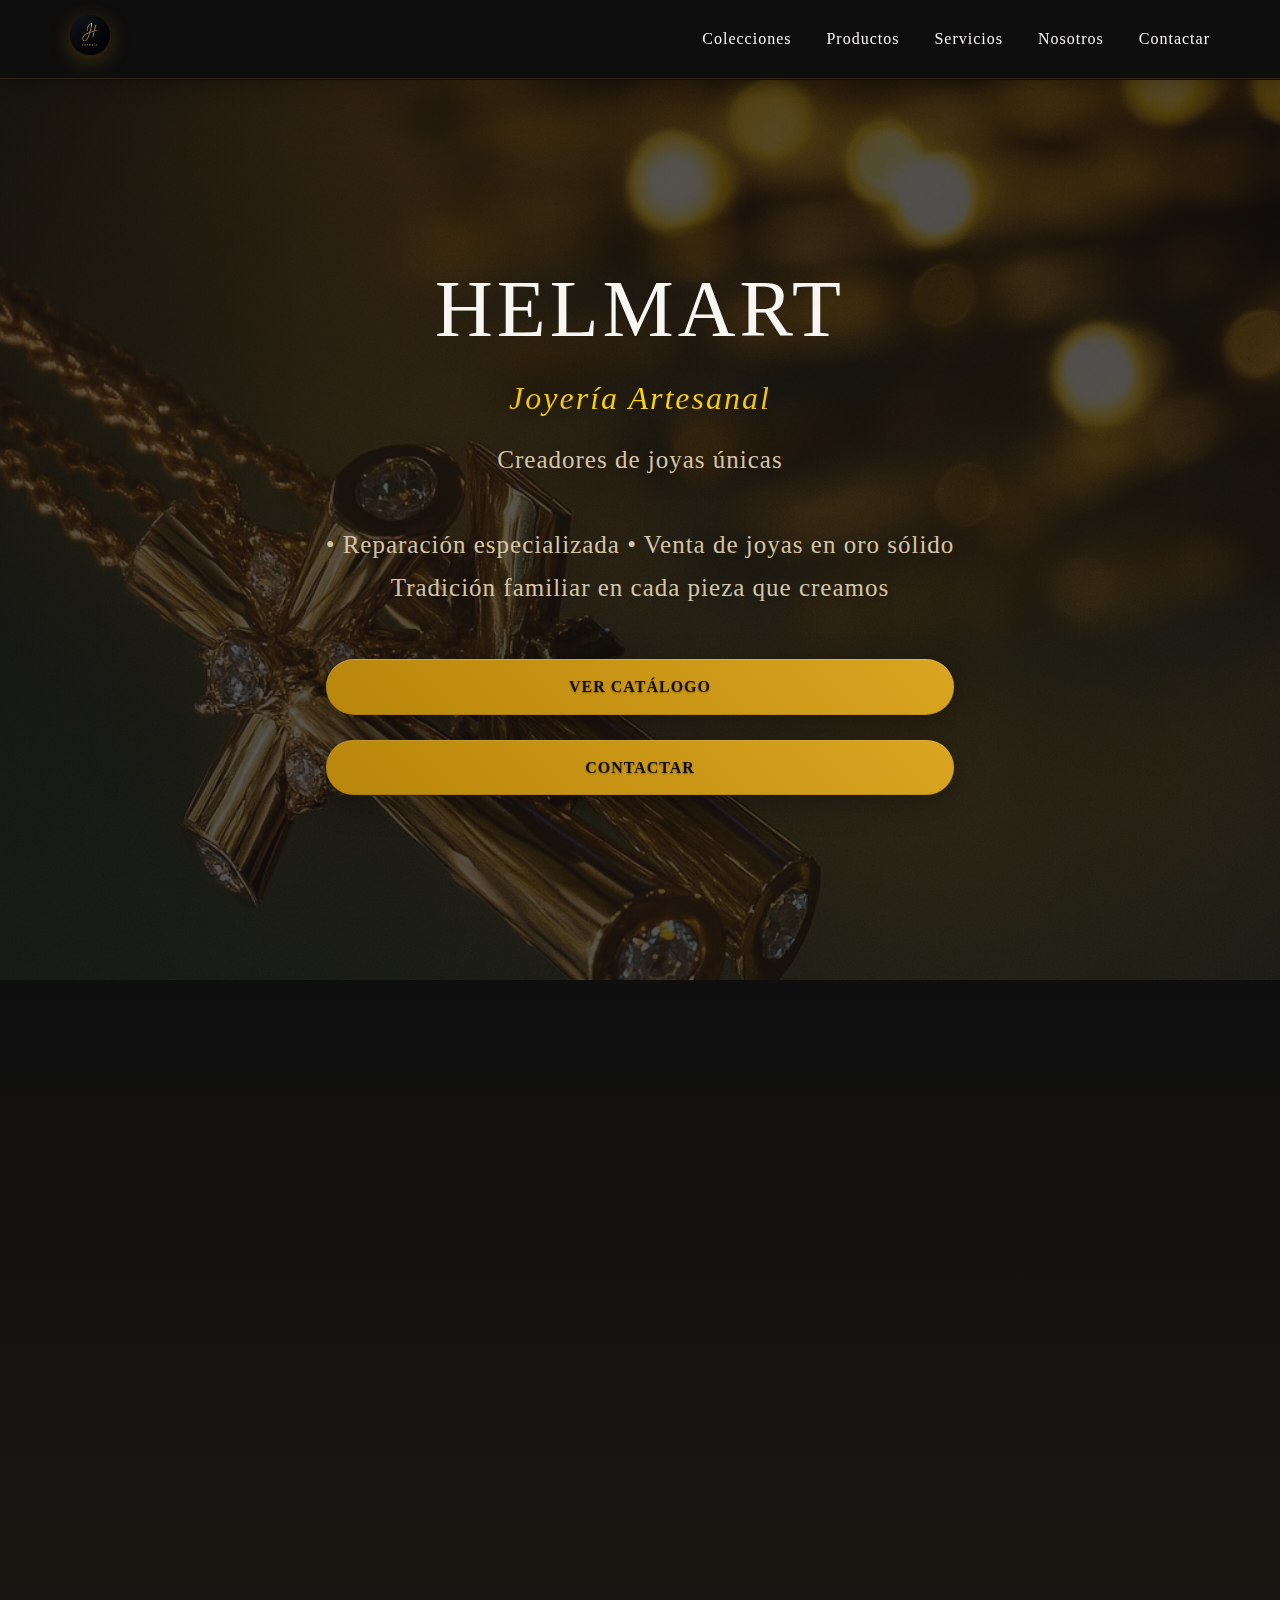
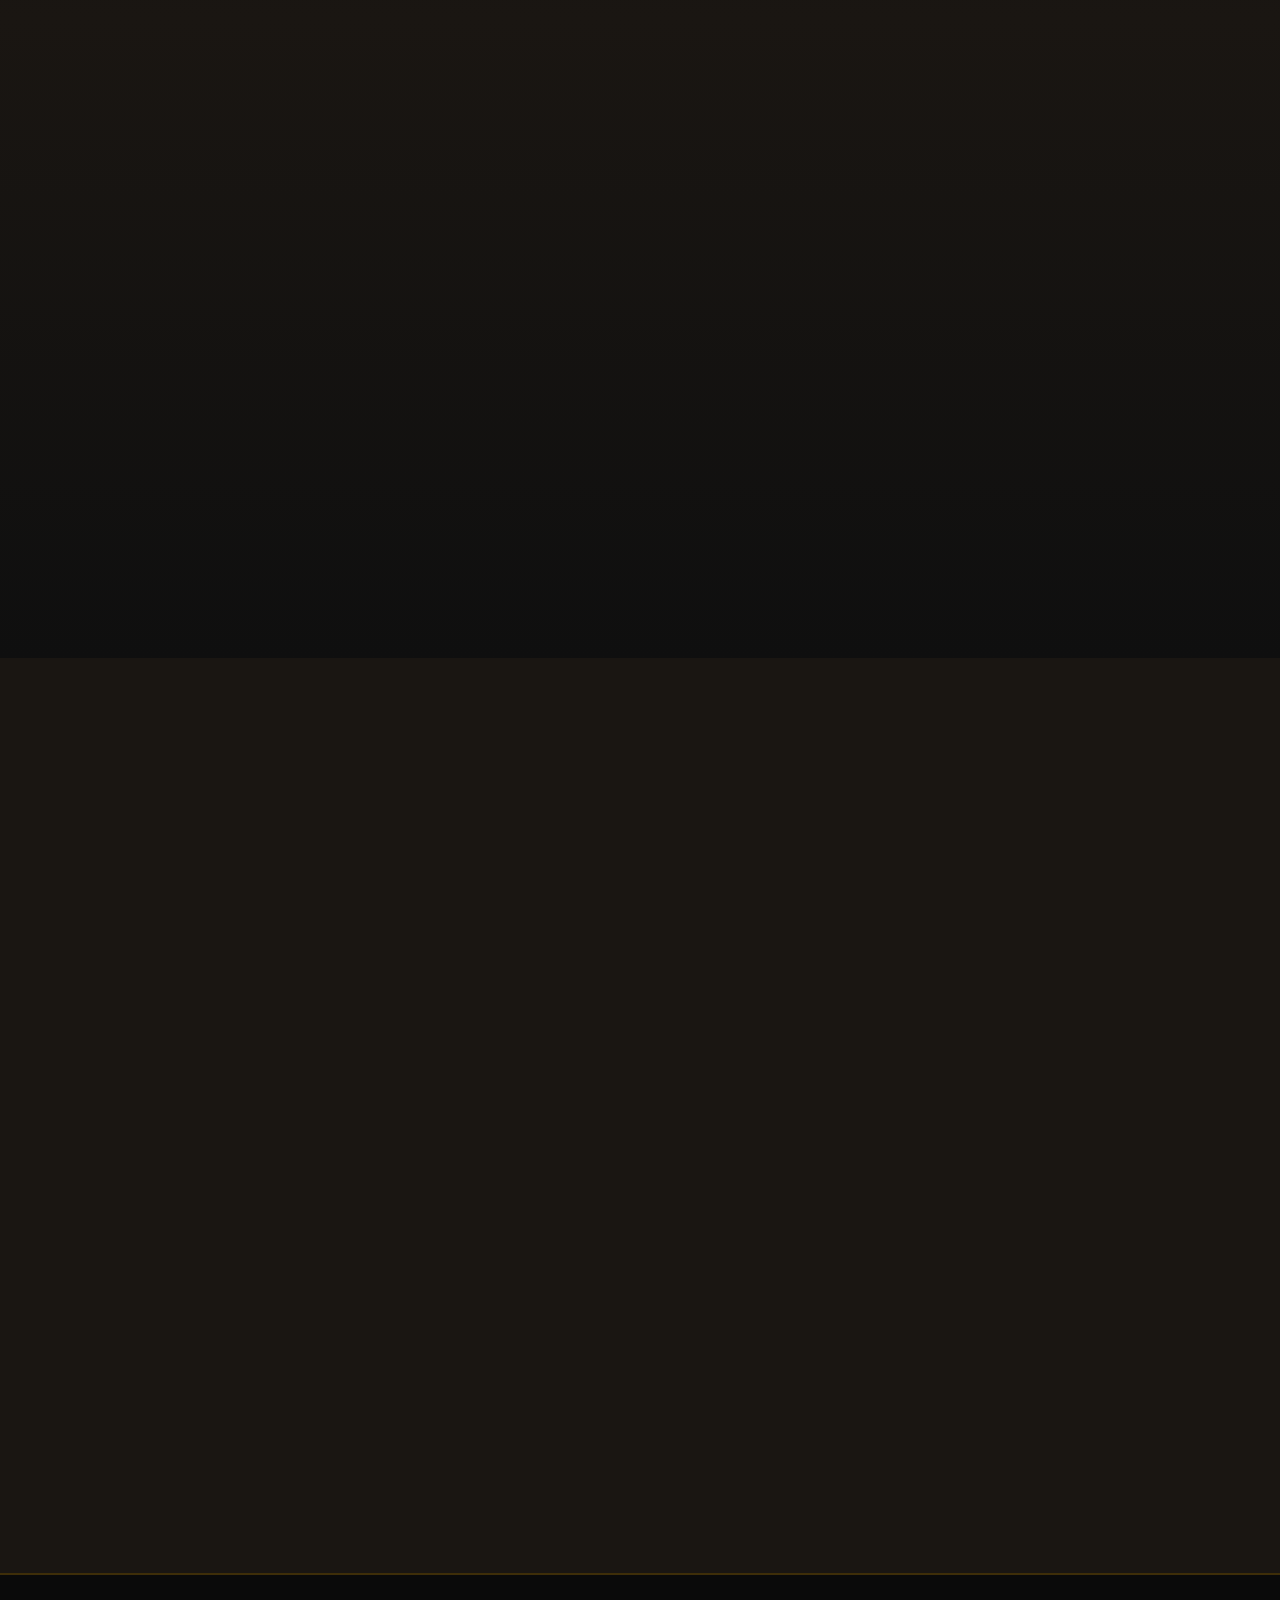
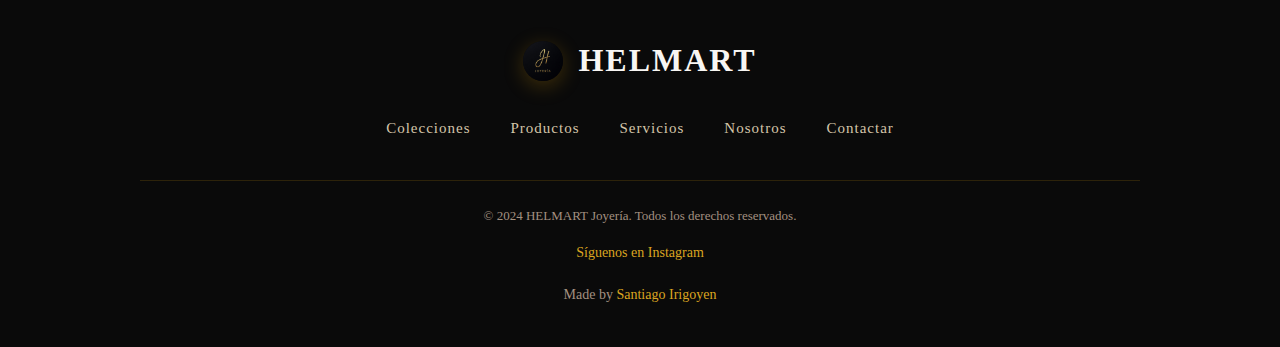
<file: index.html>
<!DOCTYPE html>
<html lang="es">
<head>
    <meta charset="UTF-8">
    <meta name="viewport" content="width=device-width, initial-scale=1.0">
    <title>Helmart Joyería - Elegancia y Tradición</title>
    <link rel="stylesheet" href="style.css">
    <style>
        html {
            scroll-behavior: smooth;
        }
    </style>
</head>
<body>
    <!-- Navbar will be loaded dynamically -->

    <!-- Hero Section -->
    <section class="hero">
        <div class="hero-content">
            <h1>HELMART</h1>
            <p class="tagline">Joyería Artesanal</p>
            <p class="subtitle">Creadores de joyas únicas <br> <br>• Reparación especializada • Venta de joyas en oro sólido<br>Tradición familiar en cada pieza que creamos</p>
            <div class="hero-buttons">
                <a href="#colecciones" class="btn btn-primary">VER CATÁLOGO</a>
                <a href="contacto.html" class="btn btn-secondary">CONTACTAR</a>
            </div>
        </div>
    </section>

    <!-- Collections Section -->
    <section id="colecciones" class="collections">
        <div class="collections-container">
            <h2 class="fade-in">Nuestras Especialidades</h2>
            <p class="collections-subtitle fade-in">Las joyas de tus sueños a un paso de ser realidad</p>
            
            <div class="collections-grid">
                <div class="collection-card fade-in">
                    <div class="collection-icon">✝️</div>
                    <h3>Dijes Religiosos</h3>
                    <p>Cruces y medallas religiosas en oro sólido, diseñadas con detalle y devoción para acompañarte siempre.</p>
                    <div class="price">Desde $2,500 MXN</div>
                </div>
                
                <div class="collection-card fade-in">
                    <div class="collection-icon">🔗</div>
                    <h3>Cadenas Especiales</h3>
                    <p>Cadenas de oro en diferentes estilos y grosores, perfectas para combinar con tus dijes favoritos.</p>
                    <div class="price">Desde $3,200 MXN</div>
                </div>
                
                <div class="collection-card fade-in">
                    <div class="collection-icon">🔴</div>
                    <h3>Aretes Elegantes</h3>
                    <p>Aretes en oro sólido con piedras preciosas y diseños únicos que realzan tu belleza natural.</p>
                    <div class="price">Desde $1,800 MXN</div>
                </div>

                <div class="collection-card fade-in">
                    <div class="collection-icon">⭕</div>
                    <h3>Pulseras y Cadenas</h3>
                    <p>Pulseras tejidas y cadenas tipo cubana en oro, combinando tradición artesanal con estilo moderno.</p>
                    <div class="price">Desde $4,500 MXN</div>
                </div>

                <div class="collection-card fade-in">
                    <div class="collection-icon">💍</div>
                    <h3>Anillos con Gemas</h3>
                    <p>Anillos únicos con esmeraldas, diamantes y piedras preciosas, diseñados para momentos especiales.</p>
                    <div class="price">Desde $6,800 MXN</div>
                </div>

                <div class="collection-card fade-in">
                    <div class="collection-icon">⚪</div>
                    <h3>Perlas Cultivadas</h3>
                    <p>Collares y pulseras de perlas naturales, símbolo de elegancia y sofisticación atemporal.</p>
                    <div class="price">Desde $2,800 MXN</div>
                </div>
            </div>
        </div>
    </section>

    <!-- Featured Products -->
    <section id="productos" class="featured">
        <div class="featured-container">
            <h2 class="fade-in">Productos Destacados</h2>
            
            <div class="products-grid">
                <div class="product-card fade-in">
                    <div class="product-image">
                        <div class="jewelry-item">✝️</div>
                    </div>
                    <div class="product-info">
                        <h3>Cruz con Detalles</h3>
                        <p>Cruz artesanal en oro sólido con grabados detallados, perfecta para uso diario o ocasiones especiales.</p>
                        <div class="price">$3,850 MXN</div>
                    </div>
                </div>

                <div class="product-card fade-in">
                    <div class="product-image">
                        <div class="jewelry-item">💍</div>
                    </div>
                    <div class="product-info">
                        <h3>Anillo Esmeralda</h3>
                        <p>Anillo de oro con esmeralda natural, símbolo de elegancia y sofisticación.</p>
                        <div class="price">$7,200 MXN</div>
                    </div>
                </div>

                <div class="product-card fade-in">
                    <div class="product-image">
                        <div class="jewelry-item">⭕</div>
                    </div>
                    <div class="product-info">
                        <h3>Pulsera Cubana</h3>
                        <p>Pulsera cubana en oro macizo con acabado brillante, hecha a mano.</p>
                        <div class="price">$9,500 MXN</div>
                    </div>
                </div>
            </div>
        </div>
    </section>

    <script src="navbar.js"></script>
    <script src="footer.js"></script>
    <script>
        // Animaciones al hacer scroll
        document.addEventListener("DOMContentLoaded", () => {
            const elements = document.querySelectorAll(".fade-in, .slide-in-left, .slide-in-right");

            const observer = new IntersectionObserver((entries) => {
                entries.forEach(entry => {
                    if (entry.isIntersecting) {
                        entry.target.classList.add("visible");
                        observer.unobserve(entry.target);
                    }
                });
            }, { threshold: 0.2 });

            elements.forEach(el => observer.observe(el));
        });
    </script>
</body>
</html>
</file>
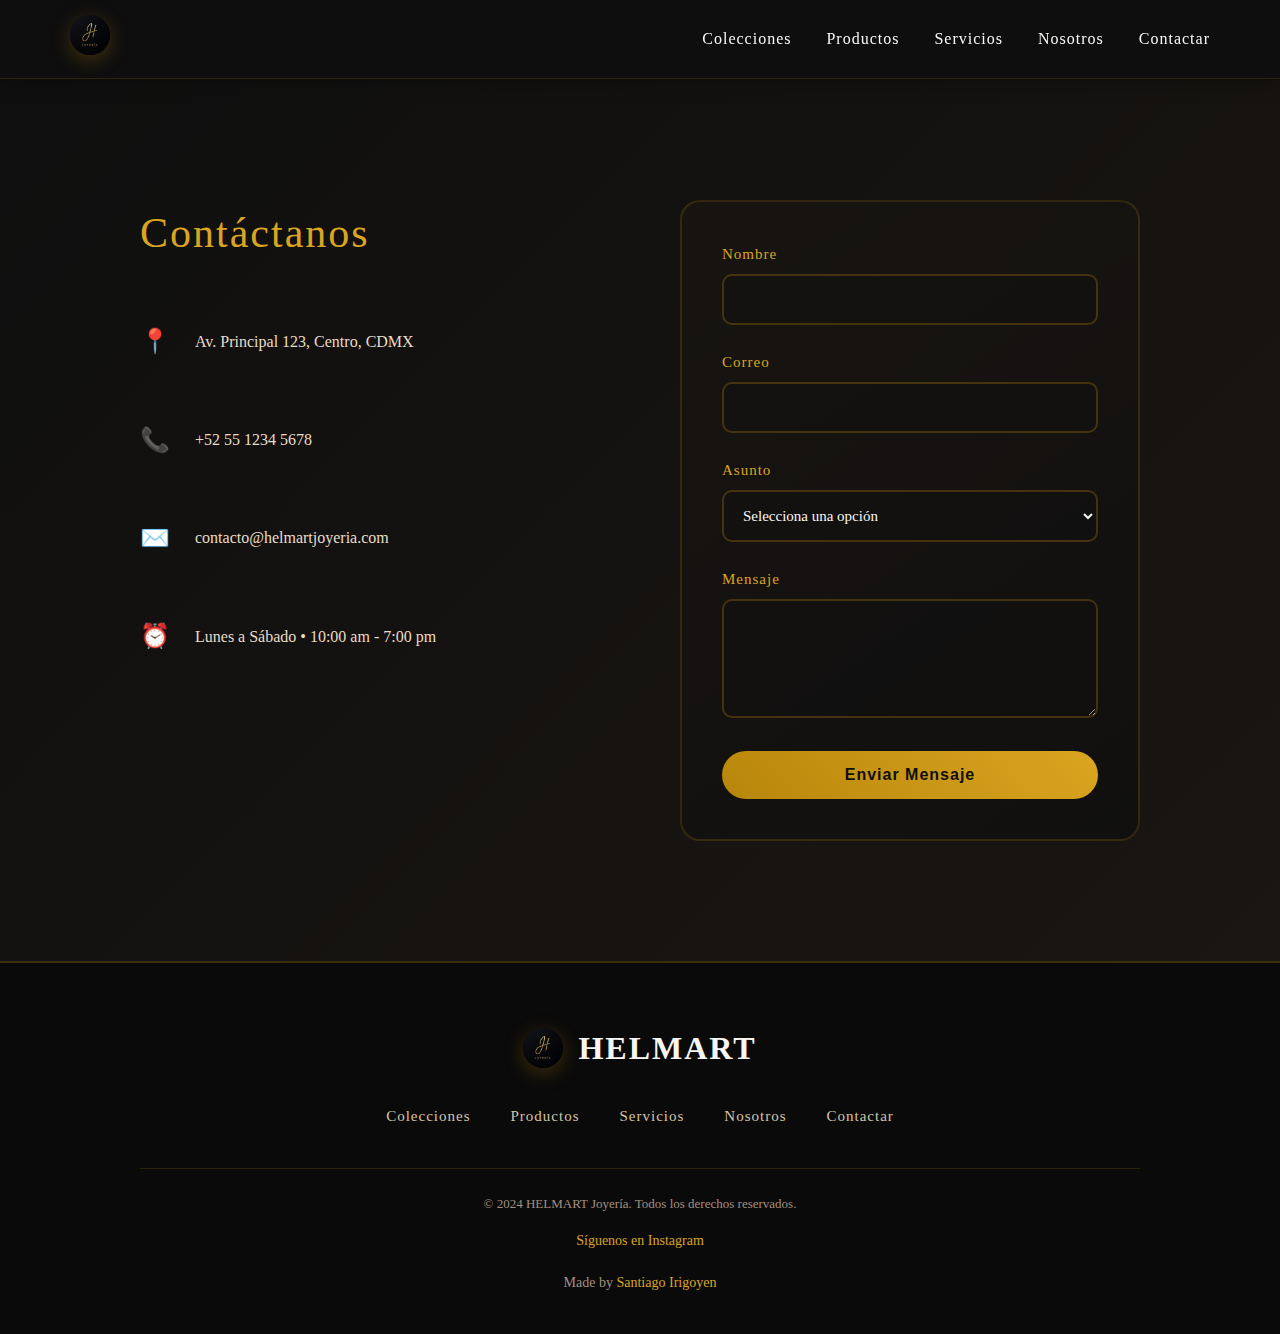
<file: contacto.html>
<!DOCTYPE html>
<html lang="es">
<head>
    <meta charset="UTF-8">
    <meta name="viewport" content="width=device-width, initial-scale=1.0">
    <link rel="stylesheet" href="style.css">

    <title>Contacto - Helmart Joyería</title>
    <style>
        html {
            scroll-behavior: smooth;
        }
    </style>
</head>
<body>
    <!-- Navbar will be loaded dynamically -->


    <section class="contact">
        <div class="contact-container">
            <!-- Info -->
            <div class="contact-info">
                <h2>Contáctanos</h2>

                <div class="contact-item">
                    <div class="contact-icon">📍</div>
                    <div class="contact-text">Av. Principal 123, Centro, CDMX</div>
                </div>

                <div class="contact-item">
                    <div class="contact-icon">📞</div>
                    <div class="contact-text">+52 55 1234 5678</div>
                </div>

                <div class="contact-item">
                    <div class="contact-icon">✉️</div>
                    <div class="contact-text">contacto@helmartjoyeria.com</div>
                </div>

                <div class="contact-item">
                    <div class="contact-icon">⏰</div>
                    <div class="contact-text">Lunes a Sábado • 10:00 am - 7:00 pm</div>
                </div>
            </div>

            <!-- Formulario -->
            <div class="contact-form">
                <form action="#" method="POST">
                    <div class="form-group">
                        <label for="nombre">Nombre</label>
                        <input type="text" id="nombre" name="nombre" required>
                    </div>

                    <div class="form-group">
                        <label for="correo">Correo</label>
                        <input type="email" id="correo" name="correo" required>
                    </div>

                    <div class="form-group">
                        <label for="asunto">Asunto</label>
                        <select id="asunto" name="asunto" required>
                            <option value="">Selecciona una opción</option>
                            <option value="cotizacion">Cotización</option>
                            <option value="reparacion">Reparación</option>
                            <option value="compra">Compra de joyas</option>
                            <option value="otro">Otro</option>
                        </select>
                    </div>

                    <div class="form-group">
                        <label for="mensaje">Mensaje</label>
                        <textarea id="mensaje" name="mensaje" rows="5" required></textarea>
                    </div>

                    <button type="submit" class="btn">Enviar Mensaje</button>
                </form>
            </div>
        </div>
    </section>
    
    <script src="navbar.js"></script>
    <script src="footer.js"></script>
</body>
</html>
</file>
<file: style.css>
* {
margin: 0;
padding: 0;
box-sizing: border-box;
}

body {
font-family: 'Crimson Text', 'Georgia', serif;
background: #0f0f0f;
color: #f8f6f3;
overflow-x: hidden;
line-height: 1.6;
}

/* Navigation */
.navbar {
position: fixed;
top: 0;
width: 100%;
background: rgba(15, 15, 15, 0.75);
backdrop-filter: blur(15px);
z-index: 1000;
padding: 15px 0;
border-bottom: 1px solid rgba(184, 134, 11, 0.2);
transition: all 0.3s ease;
box-shadow: 0 2px 20px rgba(0, 0, 0, 0.3);
}

.nav-container {
max-width: 1200px;
margin: 0 auto;
display: flex;
justify-content: space-between;
align-items: center;
padding: 0 30px;
}

.logo {
display: flex;
align-items: center;
gap: 15px;
}

.logo-icon {
width: 40px;
height: 40px;
object-fit: cover;
border-radius: 50%;
box-shadow: 0 5px 20px rgba(184, 134, 11, 0.3);
}

.logo-text {
font-size: 22px;
font-weight: 700;
color: #f8f6f3;
letter-spacing: 2px;
font-family: 'Playfair Display', serif;
}


.nav-menu {
display: flex;
list-style: none;
gap: 35px;
}

.nav-menu a {
color: #f8f6f3;
text-decoration: none;
font-size: 16px;
font-weight: 500;
letter-spacing: 1px;
transition: all 0.3s ease;
position: relative;
}

/* Removed underlining effect */

.nav-menu a:hover {
color: #daa520;
}

/* Hero Section */
.hero {
height: 100vh;
background: 
linear-gradient(rgba(15, 15, 15, 0.7), rgba(15, 15, 15, 0.7)),
url('images/nuevacruz.jpg');
background-size: cover;
background-position: center;
background-repeat: no-repeat;
display: flex;
align-items: center;
justify-content: center;
position: relative;
overflow: hidden;
}

.hero::before {
content: '';
position: absolute;
top: 0;
left: 0;
right: 0;
bottom: 0;
background: 
radial-gradient(circle at 25% 25%, rgba(218, 165, 32, 0.05) 0%, transparent 40%),
radial-gradient(circle at 75% 75%, rgba(184, 134, 11, 0.05) 0%, transparent 40%);
animation: gentleShimmer 6s ease-in-out infinite;
}

@keyframes gentleShimmer {
0%, 100% { opacity: 0.3; }
50% { opacity: 0.6; }
}

.hero-content {
text-align: center;
z-index: 2;
position: relative;
animation: fadeInUp 1.8s ease-out;
}

@keyframes fadeInUp {
from {
opacity: 0;
transform: translateY(40px);
}
to {
opacity: 1;
transform: translateY(0);
}
}

.hero h1 {
font-size: 80px;
font-weight: 300;
margin-bottom: 20px;
color: #f8f6f3;
letter-spacing: 4px;
line-height: 1.1;
font-family: 'Playfair Display', serif;
}

.hero .tagline {
font-size: 32px;
background: linear-gradient(45deg, #daa520, #ffd700, #daa520);
-webkit-background-clip: text;
-webkit-text-fill-color: transparent;
background-clip: text;
margin-bottom: 15px;
font-weight: 400;
letter-spacing: 2px;
font-style: italic;
}

.hero .subtitle {
font-size: 25px;
color: #d4c5a9;
margin-bottom: 50px;
max-width: 800px;
margin-left: auto;
margin-right: auto;
letter-spacing: 1px;
line-height: 1.7;
}

.hero-buttons {
display: flex;
gap: 25px;
justify-content: center;
flex-wrap: wrap;
}

.btn {
padding: 18px 40px;
border: none;
border-radius: 50px;
font-size: 16px;
font-weight: 600;
cursor: pointer;
transition: all 0.4s ease;
text-decoration: none;
display: inline-block;
letter-spacing: 1px;
position: relative;
overflow: hidden;
}

.btn::before {
content: '';
position: absolute;
top: 0;
left: -100%;
width: 100%;
height: 100%;
background: linear-gradient(90deg, transparent, rgba(255, 255, 255, 0.2), transparent);
transition: left 0.5s ease;
}

.btn:hover::before {
left: 100%;
}

.btn-primary {
background: linear-gradient(135deg, rgba(255, 255, 255, 0.2), rgba(255, 255, 255, 0.1));
backdrop-filter: blur(10px);
border: 1px solid rgba(255, 255, 255, 0.3);
color: #f8f6f3;
box-shadow: 
    0 8px 32px rgba(0, 0, 0, 0.3),
    inset 0 1px 0 rgba(255, 255, 255, 0.2),
    inset 0 -1px 0 rgba(0, 0, 0, 0.1);
text-shadow: 0 1px 2px rgba(0, 0, 0, 0.3);
}

.btn-primary:hover {
transform: translateY(-3px);
box-shadow: 
    0 15px 40px rgba(0, 0, 0, 0.4),
    inset 0 1px 0 rgba(255, 255, 255, 0.3),
    inset 0 -1px 0 rgba(0, 0, 0, 0.1);
background: linear-gradient(135deg, rgba(255, 255, 255, 0.25), rgba(255, 255, 255, 0.15));
}

.btn-secondary {
background: linear-gradient(135deg, rgba(218, 165, 32, 0.2), rgba(218, 165, 32, 0.1));
backdrop-filter: blur(10px);
border: 1px solid rgba(218, 165, 32, 0.4);
color: #daa520;
box-shadow: 
    0 8px 32px rgba(0, 0, 0, 0.3),
    inset 0 1px 0 rgba(255, 255, 255, 0.1),
    inset 0 -1px 0 rgba(0, 0, 0, 0.1);
text-shadow: 0 1px 2px rgba(0, 0, 0, 0.3);
}

.btn-secondary:hover {
background: linear-gradient(135deg, rgba(218, 165, 32, 0.3), rgba(218, 165, 32, 0.2));
transform: translateY(-3px);
box-shadow: 
    0 15px 40px rgba(0, 0, 0, 0.4),
    inset 0 1px 0 rgba(255, 255, 255, 0.2),
    inset 0 -1px 0 rgba(0, 0, 0, 0.1);
}

/* Collections Section */
.collections {
padding: 120px 30px;
background: linear-gradient(180deg, #0f0f0f 0%, #1a1612 50%, #0f0f0f 100%);
}

.collections-container {
max-width: 1200px;
margin: 0 auto;
text-align: center;
}

.collections h2 {
font-size: 56px;
font-weight: 300;
margin-bottom: 25px;
color: #f8f6f3;
letter-spacing: 3px;
font-family: 'Playfair Display', serif;
}

.collections-subtitle {
font-size: 20px;
color: #d4c5a9;
margin-bottom: 80px;
font-style: italic;
font-weight: 300;
}

.collections-grid {
display: grid;
grid-template-columns: repeat(auto-fit, minmax(320px, 1fr));
gap: 40px;
margin-top: 60px;
}

.collection-card {
background: linear-gradient(145deg, rgba(26, 22, 18, 0.8), rgba(15, 15, 15, 0.9));
border-radius: 20px;
padding: 40px 30px;
transition: all 0.4s ease;
border: 1px solid rgba(184, 134, 11, 0.2);
position: relative;
overflow: hidden;
}

.collection-card:hover {
transform: translateY(-10px);
box-shadow: 0 20px 40px rgba(184, 134, 11, 0.2);
border-color: rgba(184, 134, 11, 0.4);
}

.collection-icon {
width: 80px;
height: 80px;
background: linear-gradient(45deg, #b8860b, #daa520);
border-radius: 50%;
margin: 0 auto 30px;
display: flex;
justify-content: center;
align-items: center;
font-size: 32px;
box-shadow: 0 10px 25px rgba(184, 134, 11, 0.3);
}

.collection-card h3 {
font-size: 24px;
margin-bottom: 20px;
color: #f8f6f3;
font-weight: 500;
letter-spacing: 1px;
}

.collection-card p {
color: #d4c5a9;
font-size: 16px;
margin-bottom: 25px;
line-height: 1.7;
}

.collection-card .price {
font-size: 18px;
color: #daa520;
font-weight: 600;
letter-spacing: 1px;
}

/* Featured Products */
.featured {
padding: 120px 30px;
background: #1a1612;
}

.featured-container {
max-width: 1200px;
margin: 0 auto;
}

.featured h2 {
font-size: 48px;
font-weight: 300;
margin-bottom: 80px;
color: #daa520;
letter-spacing: 2px;
text-align: center;
font-family: 'Playfair Display', serif;
}

.products-grid {
display: grid;
grid-template-columns: repeat(auto-fit, minmax(300px, 1fr));
gap: 50px;
}

.product-card {
background: linear-gradient(145deg, rgba(15, 15, 15, 0.9), rgba(26, 22, 18, 0.7));
border-radius: 25px;
padding: 0;
transition: all 0.4s ease;
border: 2px solid rgba(184, 134, 11, 0.2);
overflow: hidden;
position: relative;
}

.product-image {
height: 280px;
background: linear-gradient(135deg, #2a2520, #1a1612);
display: flex;
justify-content: center;
align-items: center;
position: relative;
overflow: hidden;
}

.product-image::before {
content: '';
position: absolute;
top: 0;
left: 0;
right: 0;
bottom: 0;
background: radial-gradient(circle at 50% 50%, rgba(218, 165, 32, 0.1) 0%, transparent 70%);
}

.jewelry-item {
font-size: 80px;
color: #daa520;
animation: gentleRotate 8s ease-in-out infinite;
text-shadow: 0 0 30px rgba(218, 165, 32, 0.5);
position: relative;
z-index: 2;
}

@keyframes gentleRotate {
0%, 100% { transform: rotate(-5deg) scale(1); }
50% { transform: rotate(5deg) scale(1.05); }
}

.product-info {
padding: 30px;
}

.product-card h3 {
font-size: 22px;
margin-bottom: 15px;
color: #f8f6f3;
font-weight: 500;
letter-spacing: 1px;
}

.product-card p {
color: #d4c5a9;
font-size: 15px;
margin-bottom: 20px;
line-height: 1.6;
}

.product-card .price {
font-size: 20px;
color: #daa520;
font-weight: 700;
}

.product-card:hover {
transform: translateY(-15px);
box-shadow: 0 25px 50px rgba(184, 134, 11, 0.2);
border-color: rgba(184, 134, 11, 0.4);
}

/* Contact Section */
.contact {
padding: 120px 30px;
background: linear-gradient(135deg, #0f0f0f 0%, #1a1612 100%);
}

.contact-container {
max-width: 1000px;
margin: 0 auto;
display: grid;
grid-template-columns: 1fr 1fr;
gap: 80px;
}

.contact-info h2 {
font-size: 42px;
font-weight: 300;
margin-bottom: 40px;
color: #daa520;
letter-spacing: 2px;
font-family: 'Playfair Display', serif;
}

.contact-item {
display: flex;
align-items: center;
margin-bottom: 30px;
padding: 15px 0;
transition: all 0.3s ease;
}

.contact-item:hover {
padding-left: 15px;
}

.contact-icon {
font-size: 24px;
color: #daa520;
margin-right: 20px;
width: 35px;
}

.contact-text {
color: #e8dcc6;
font-size: 16px;
line-height: 1.6;
}

.contact-form {
background: linear-gradient(145deg, rgba(26, 22, 18, 0.7), rgba(15, 15, 15, 0.8));
padding: 40px;
border-radius: 20px;
border: 2px solid rgba(184, 134, 11, 0.2);
}

.form-group {
margin-bottom: 25px;
}

.form-group label {
display: block;
margin-bottom: 8px;
color: #daa520;
font-size: 15px;
letter-spacing: 1px;
font-weight: 500;
}

.form-group input,
.form-group textarea,
.form-group select {
width: 100%;
padding: 15px;
border: 2px solid rgba(184, 134, 11, 0.3);
border-radius: 10px;
background: rgba(15, 15, 15, 0.5);
color: #f8f6f3;
font-size: 15px;
transition: all 0.3s ease;
font-family: inherit;
}

.form-group input:focus,
.form-group textarea:focus,
.form-group select:focus {
outline: none;
border-color: #daa520;
box-shadow: 0 0 20px rgba(218, 165, 32, 0.2);
}

/* Footer */
.footer {
background: #0a0a0a;
padding: 60px 30px 30px;
border-top: 2px solid rgba(184, 134, 11, 0.3);
}

.footer-content {
max-width: 1000px;
margin: 0 auto;
text-align: center;
}

.footer-logo {
display: flex;
justify-content: center;
align-items: center;
gap: 15px;
margin-bottom: 30px;
}

.footer-logo .logo-icon {
width: 40px;
height: 40px;
font-size: 20px;
}

.footer-logo .logo-text {
font-size: 32px;
}

.footer-links {
display: flex;
justify-content: center;
gap: 40px;
margin-bottom: 40px;
flex-wrap: wrap;
}

.footer-links a {
color: #d4c5a9;
text-decoration: none;
font-size: 15px;
transition: color 0.3s ease;
letter-spacing: 1px;
}

.footer-links a:hover {
color: #daa520;
}

.footer-social {
display: flex;
justify-content: center;
gap: 25px;
margin-bottom: 40px;
}

.social-icon {
width: 45px;
height: 45px;
background: linear-gradient(45deg, #b8860b, #daa520);
border-radius: 50%;
display: flex;
justify-content: center;
align-items: center;
font-size: 18px;
color: #0f0f0f;
transition: all 0.3s ease;
text-decoration: none;
}

.social-icon:hover {
transform: translateY(-3px) scale(1.1);
box-shadow: 0 10px 25px rgba(184, 134, 11, 0.4);
}


.footer-bottom {
border-top: 1px solid rgba(184, 134, 11, 0.2);
padding-top: 25px;
color: #a39080;
font-size: 13px;
}

/* Mobile Menu Button */
.mobile-menu-btn {
    display: none;
    background: none;
    border: none;
    color: #f8f6f3;
    font-size: 24px;
    cursor: pointer;
    padding: 5px;
    transition: color 0.3s ease;
}

.mobile-menu-btn:hover {
    color: #daa520;
}

.mobile-menu-btn.active {
    color: #daa520;
}

/* Responsive Design */
@media (max-width: 768px) {
    .hero h1 {
        font-size: 48px;
    }

    .hero .tagline {
        font-size: 24px;
    }

    .hero .subtitle {
        font-size: 16px;
        padding: 0 20px;
    }

    .mobile-menu-btn {
        display: block;
    }

    .nav-menu {
        display: none;
        position: absolute;
        top: 100%;
        left: 0;
        right: 0;
        background: rgba(15, 15, 15, 0.98);
        backdrop-filter: blur(15px);
        flex-direction: column;
        padding: 20px 0;
        border-top: 1px solid rgba(184, 134, 11, 0.2);
        gap: 20px;
    }

    .nav-menu.active {
        display: flex;
        animation: slideDown 0.3s ease-out;
    }

    .nav-menu li {
        text-align: center;
    }

    .nav-menu a {
        padding: 15px 20px;
        display: block;
        border-bottom: 1px solid rgba(184, 134, 11, 0.1);
        transition: all 0.3s ease;
    }

    .nav-menu a:hover {
        background: rgba(218, 165, 32, 0.1);
        padding-left: 30px;
    }

    @keyframes slideDown {
        from {
            opacity: 0;
            transform: translateY(-10px);
        }
        to {
            opacity: 1;
            transform: translateY(0);
        }
    }

    .about-container,
    .contact-container {
        grid-template-columns: 1fr;
        gap: 40px;
        text-align: center;
    }

    .collections h2,
    .services h2 {
        font-size: 36px;
    }

    .hero-buttons {
        flex-direction: column;
        align-items: center;
    }

    .logo-text {
        font-size: 24px;
    }

    .logo-icon {
        width: 40px;
        height: 40px;
        font-size: 20px;
    }
}

/* Scroll animations */
.fade-in {
opacity: 0;
transform: translateY(40px);
transition: all 1s ease;
}

.fade-in.visible {
opacity: 1;
transform: translateY(0);
}

.slide-in-left {
opacity: 0;
transform: translateX(-50px);
transition: all 1s ease;
}

.slide-in-left.visible {
opacity: 1;
transform: translateX(0);
}

.slide-in-right {
opacity: 0;
transform: translateX(50px);
transition: all 1s ease;
}

.slide-in-right.visible {
opacity: 1;
transform: translateX(0);
}

/* Hero Servicios */
.hero-servicios {
    background: linear-gradient(to right, #111, #222);
    color: #fff;
    text-align: center;
    padding: 100px 20px;
}

.hero-servicios h1 {
    font-size: 3rem;
    margin-bottom: 10px;
}

.hero-servicios .subtitle {
    font-size: 1.2rem;
    color: #ffd700;
}

/* ================================
   SECCIÓN SERVICIOS (Estilo Unificado)
   ================================ */
.services {
  padding: 120px 30px;
  background: 
    linear-gradient(rgba(26, 22, 18, 0.8), rgba(15, 15, 15, 0.8)),
    url('images/dije religioso.heic');
  background-size: cover;
  background-position: center;
  background-repeat: no-repeat;
  background-attachment: fixed;
  text-align: center;
}

.services-container {
  max-width: 1200px;
  margin: 0 auto;
}

.services-container h2 {
  font-size: 48px;
  font-weight: 300;
  margin-bottom: 15px;
  color: #f8f6f3;
  letter-spacing: 2px;
  font-family: 'Playfair Display', serif;
}

.section-subtitle {
  color: #ccc;
  margin-bottom: 60px;
  font-size: 16px;
  font-weight: 300;
}

.services-grid {
  display: flex;
  justify-content: center;
  grid-template-columns: repeat(auto-fit, minmax(280px, 1fr));
  gap: 40px;
}

.service-card {
  background: rgba(26, 22, 18, 0.7);
  border-radius: 20px;
  padding: 40px 30px;
  border: 1px solid rgba(184, 134, 11, 0.2);
  transition: all 0.4s ease;
  color: #f8f6f3;
  box-shadow: 0 5px 15px rgba(0,0,0,0.3);
  position: relative;
}

.service-card:hover {
  transform: translateY(-8px);
  background: #2a2a2a;
  box-shadow: 0 15px 35px rgba(212, 175, 55, 0.25);
  border-color: rgba(212, 175, 55, 0.5);
}

.service-icon {
  font-size: 20px;
  margin-bottom: 20px;
  color: #d4af37; /* dorado elegante */
}

.service-card h3 {
  font-size: 22px;
  margin-bottom: 15px;
  font-weight: 500;
  letter-spacing: 1px;
  color: #fff;
}

.service-card p {
  color: #d4c5a9;
  font-size: 15px;
  line-height: 1.7;
}

/* CTA */
.cta {
    background: #111;
    color: #fff;
    text-align: center;
    padding: 60px 20px;
}

.cta h2 {
    margin-bottom: 15px;
}

.cta .btn {
    margin-top: 15px;
}

/* SECCION CONTACTO */
body {
    font-family: 'Crimson Text', 'Georgia', serif;
    background: #0f0f0f;
    color: #f8f6f3;
    margin: 0;
    padding: 0;
    line-height: 1.6;
}

.contact {
    padding: 120px 30px;
    background: linear-gradient(135deg, #0f0f0f 0%, #1a1612 100%);
}

.contact-container {
    max-width: 1000px;
    margin: 0 auto;
    display: grid;
    grid-template-columns: 1fr 1fr;
    gap: 80px;
}

.contact-info h2 {
    font-size: 42px;
    font-weight: 300;
    margin-bottom: 40px;
    color: #daa520;
    letter-spacing: 2px;
    font-family: 'Playfair Display', serif;
}

.contact-item {
    display: flex;
    align-items: center;
    margin-bottom: 30px;
    padding: 15px 0;
    transition: all 0.3s ease;
}

.contact-item:hover {
    padding-left: 15px;
}

.contact-icon {
    font-size: 24px;
    color: #daa520;
    margin-right: 20px;
    width: 35px;
}

.contact-text {
    color: #e8dcc6;
    font-size: 16px;
    line-height: 1.6;
}

.contact-form {
    background: linear-gradient(145deg, rgba(26, 22, 18, 0.7), rgba(15, 15, 15, 0.8));
    padding: 40px;
    border-radius: 20px;
    border: 2px solid rgba(184, 134, 11, 0.2);
}

.form-group {
    margin-bottom: 25px;
}

.form-group label {
    display: block;
    margin-bottom: 8px;
    color: #daa520;
    font-size: 15px;
    letter-spacing: 1px;
    font-weight: 500;
}

.form-group input,
.form-group textarea,
.form-group select {
    width: 100%;
    padding: 15px;
    border: 2px solid rgba(184, 134, 11, 0.3);
    border-radius: 10px;
    background: rgba(15, 15, 15, 0.5);
    color: #f8f6f3;
    font-size: 15px;
    transition: all 0.3s ease;
    font-family: inherit;
}

.form-group input:focus,
.form-group textarea:focus,
.form-group select:focus {
    outline: none;
    border-color: #daa520;
    box-shadow: 0 0 20px rgba(218, 165, 32, 0.2);
}

.btn {
    padding: 15px 30px;
    border: none;
    border-radius: 50px;
    background: linear-gradient(45deg, #b8860b, #daa520);
    color: #0f0f0f;
    font-weight: 600;
    cursor: pointer;
    transition: all 0.3s ease;
    width: 100%;
}

.btn:hover {
    transform: translateY(-3px);
    box-shadow: 0 8px 20px rgba(184, 134, 11, 0.3);
}

@media (max-width: 768px) {
    .contact-container {
        grid-template-columns: 1fr;
        gap: 40px;
        text-align: center;
    }

    .contact-item {
        justify-content: center;
    }
}

/* Hero Nosotros */
.hero-nosotros {
  background: 
    linear-gradient(rgba(0, 0, 0, 0.4), rgba(34, 34, 34, 0.4)),
    url('images/cruz azul.heic');
  background-size: cover;
  background-position: center;
  background-repeat: no-repeat;
  background-attachment: fixed;
  color: #fff;
  text-align: center;
  padding: 100px 20px;
}

.hero-nosotros h1 {
  font-size: 3rem;
}

.hero-nosotros .subtitle {
  font-size: 1.2rem;
  color: #ffd700;
  margin-top: 10px;
}

/* About */
.about {
  padding: 80px 20px;
  text-align: center;
  background: 
    linear-gradient(rgba(15, 15, 15, 0.4), rgba(26, 22, 18, 0.4)),
    url('images/cruz azul.heic');
  background-size: cover;
  background-position: center;
  background-repeat: no-repeat;
  background-attachment: fixed;
  color: #fff;
}

.about-container {
  max-width: 1200px;
  margin: auto;
  padding: 40px 30px;
  background: linear-gradient(180deg, rgba(26, 22, 18, 0.7), rgba(15, 15, 15, 0.7));
  border-radius: 15px;
  border: 1px solid rgba(255, 255, 255, 0.05);
  box-shadow: 0 0 25px rgba(255, 204, 0, 0.07);
}

.about h2 {
  font-size: 2.4rem;
  margin-bottom: 25px;
  color: #ffcc00;
  text-shadow: 0 0 10px rgba(255, 204, 0, 0.15);
}

.about p {
  font-size: 1.15rem;
  line-height: 1.8;
  color: #ddd;
}


/* Misión, Visión, Valores */
.mvv {
  background: 
    linear-gradient(rgba(15, 15, 15, 0.4), rgba(26, 22, 18, 0.4)),
    url('images/cruz azul.heic');
  background-size: cover;
  background-position: center;
  background-repeat: no-repeat;
  background-attachment: fixed;
  padding: 60px 20px;
  color: #fff;
}

.mvv-container {
  display: grid;
  grid-template-columns: repeat(auto-fit, minmax(280px, 1fr));
  gap: 30px;
  max-width: 1000px;
  margin: auto;
}

.mvv-card {
  background: linear-gradient(180deg, #0f0f0f 0%, #1a1612 50%, #0f0f0f 100%);
  padding: 40px 20px;
  border-radius: 15px;
  border: 1px solid rgba(255, 255, 255, 0.05);
  box-shadow: 0 0 15px rgba(255, 204, 0, 0.1);
  text-align: center;
  transition: transform 0.3s ease, box-shadow 0.3s ease;
  position: relative;
}

.mvv-card:hover {
  transform: translateY(-5px);
  box-shadow: 0 0 25px rgba(255, 204, 0, 0.2);
}

.mvv-card h3 {
  color: #fff;
  font-size: 1.4rem;
  margin-bottom: 15px;
}

.mvv-card p {
  font-size: 1.05rem;
  line-height: 1.6;
  color: #ccc;
}

/* Optional: Icon style for glowing effect if using emoji or icon font */
.mvv-icon {
  font-size: 2.5rem;
  margin-bottom: 15px;
  color: #ffcc00;
  filter: drop-shadow(0 0 10px #ffcc00aa);
  display: inline-block;
}

/* Team */
.team {
  padding: 60px 20px;
  background: linear-gradient(180deg, #0f0f0f 0%, #1a1612 50%, #0f0f0f 100%);
  text-align: center;
  color: #fff;
}

.team h2 {
  font-size: 2.5rem;
  margin-bottom: 40px;
  color: #ffcc00;
  text-shadow: 0 0 10px rgba(255, 204, 0, 0.2);
}

.team-grid {
  display: grid;
  grid-template-columns: repeat(auto-fit, minmax(240px, 1fr));
  gap: 30px;
  margin-top: 40px;
}

.team-member {
  background: linear-gradient(180deg, #1a1612 0%, #0f0f0f 100%);
  padding: 30px 20px;
  border-radius: 15px;
  border: 1px solid rgba(255, 255, 255, 0.05);
  box-shadow: 0 0 15px rgba(255, 204, 0, 0.1);
  transition: transform 0.3s ease, box-shadow 0.3s ease;
}

.team-member:hover {
  transform: translateY(-5px);
  box-shadow: 0 0 25px rgba(255, 204, 0, 0.2);
}

.team-photo {
  font-size: 4rem;
  margin-bottom: 15px;
  color: #ff4f8b;
  filter: drop-shadow(0 0 10px rgba(255, 79, 139, 0.5));
}

.team-name {
  font-size: 1.2rem;
  font-weight: bold;
  margin-bottom: 5px;
  color: #fff;
}

.team-role {
  font-size: 1rem;
  color: #ccc;
  margin-bottom: 10px;
}
</file>
